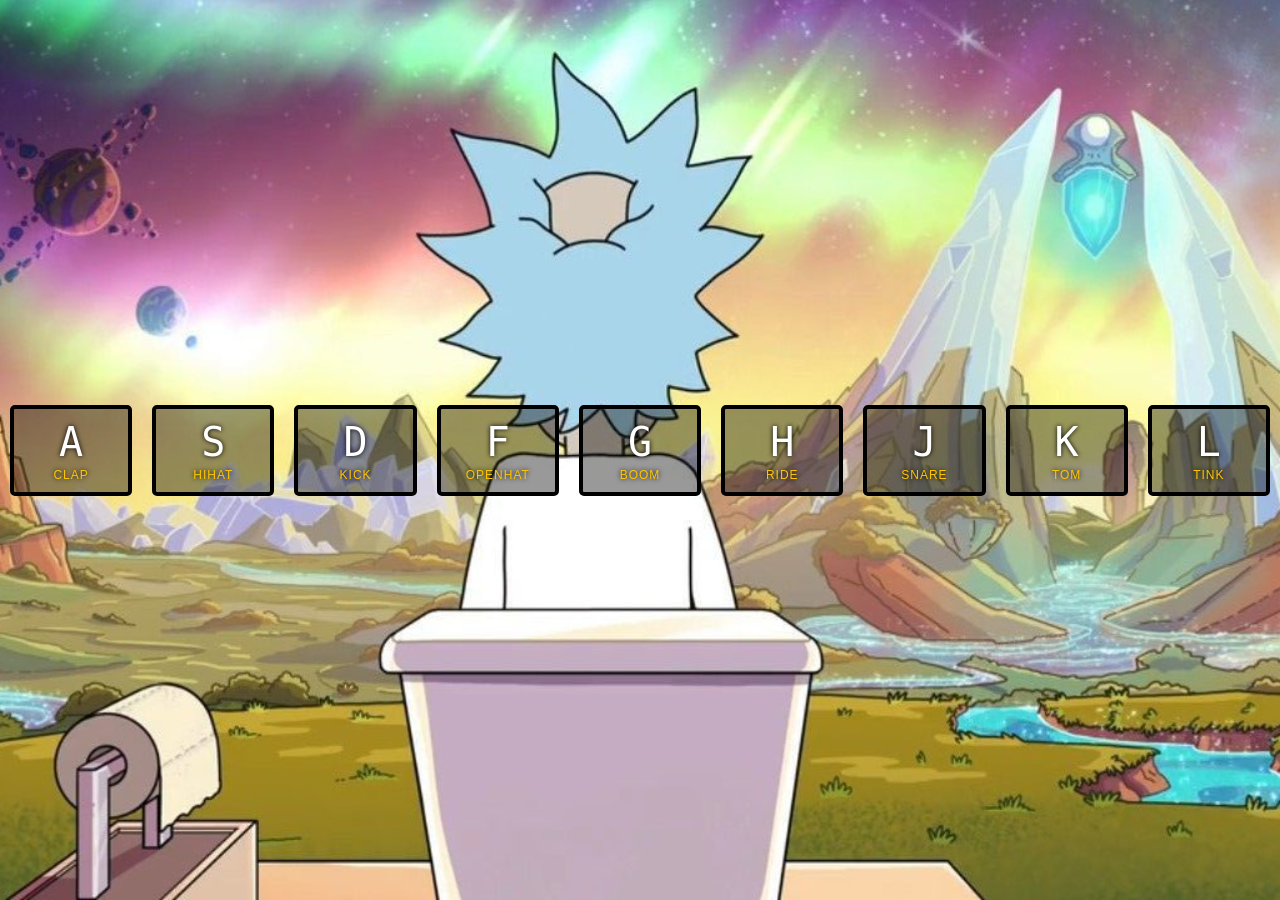
<file: Day 1/index.html>
<!DOCTYPE html>
<html lang="en">

<head>
    <meta charset="UTF-8">
    <meta name="viewport" content="width=device-width, initial-scale=1.0">
    <title>JS Drum Kit</title>
    <link rel="stylesheet" href="styles.css" />
    <link rel="icon" href="https://fav.farm/✅" />
</head>

<body>
    <div class="keys">
        <div data-key="65" class="key">
            <kbd>A</kbd>
            <span class="sound">clap</span>
        </div>
        <div data-key="83" class="key">
            <kbd>S</kbd>
            <span class="sound">hihat</span>
        </div>
        <div data-key="68" class="key">
            <kbd>D</kbd>
            <span class="sound">kick</span>
        </div>
        <div data-key="70" class="key">
            <kbd>F</kbd>
            <span class="sound">openhat</span>
        </div>
        <div data-key="71" class="key">
            <kbd>G</kbd>
            <span class="sound">boom</span>
        </div>
        <div data-key="72" class="key">
            <kbd>H</kbd>
            <span class="sound">ride</span>
        </div>
        <div data-key="74" class="key">
            <kbd>J</kbd>
            <span class="sound">snare</span>
        </div>
        <div data-key="75" class="key">
            <kbd>K</kbd>
            <span class="sound">tom</span>
        </div>
        <div data-key="76" class="key">
            <kbd>L</kbd>
            <span class="sound">tink</span>
        </div>
    </div>

    <audio data-key="65" src="sounds/clap.wav"></audio>
    <audio data-key="83" src="sounds/hihat.wav"></audio>
    <audio data-key="68" src="sounds/kick.wav"></audio>
    <audio data-key="70" src="sounds/openhat.wav"></audio>
    <audio data-key="71" src="sounds/boom.wav"></audio>
    <audio data-key="72" src="sounds/ride.wav"></audio>
    <audio data-key="74" src="sounds/snare.wav"></audio>
    <audio data-key="75" src="sounds/tom.wav"></audio>
    <audio data-key="76" src="sounds/tink.wav"></audio>

    <script>
        function playSound(e) {
            const audio = document.querySelector(`audio[data-key="${e.keyCode}"]`)
            const key = document.querySelector(`.key[data-key="${e.keyCode}"]`)
            if (!audio) return; //stops the function from running all together
            audio.currentTime = 0; //rewind to start
            audio.play()
            key.classList.add('playing')
        }
        function removeTransition(e) {
            if (e.propertyName !== 'transform') return //skip it if it's not a transform
            this.classList.remove('playing')
        }

        const keys = document.querySelectorAll('.key')
        keys.forEach(key => key.addEventListener('transitionend', removeTransition))
        //when transiton ends it removes it to make it not coming always.

        window.addEventListener('keydown', playSound) //the main thing make the window listen

    </script>
</body>

</html>
</file>
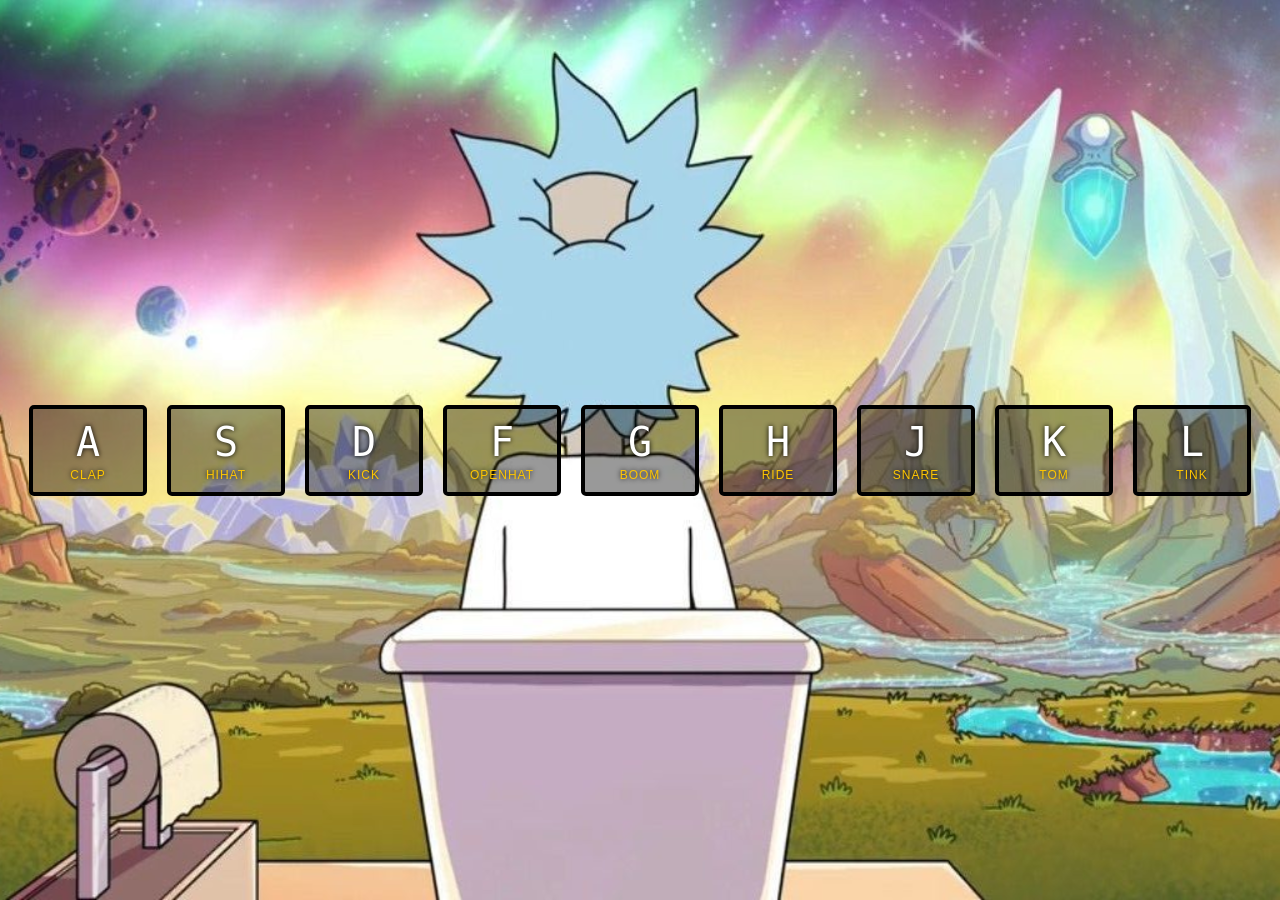
<file: Day1/index.html>
<!DOCTYPE html>
<html lang="en">
<head>
    <meta charset="UTF-8">
    <meta name="viewport" content="width=device-width, initial-scale=1.0">
    <title>JS Drum Kit</title>
    <link rel="stylesheet" href="styles.css">
    <link rel="icon" href="https://fav.farm/✅">
</head>
<body>
    <!-- Drum keys -->
    <div class="keys">
        <div data-key="65" class="key">
            <kbd>A</kbd>
            <span class="sound">clap</span>
        </div>
        <div data-key="83" class="key">
            <kbd>S</kbd>
            <span class="sound">hihat</span>
        </div>
        <div data-key="68" class="key">
            <kbd>D</kbd>
            <span class="sound">kick</span>
        </div>
        <div data-key="70" class="key">
            <kbd>F</kbd>
            <span class="sound">openhat</span>
        </div>
        <div data-key="71" class="key">
            <kbd>G</kbd>
            <span class="sound">boom</span>
        </div>
        <div data-key="72" class="key">
            <kbd>H</kbd>
            <span class="sound">ride</span>
        </div>
        <div data-key="74" class="key">
            <kbd>J</kbd>
            <span class="sound">snare</span>
        </div>
        <div data-key="75" class="key">
            <kbd>K</kbd>
            <span class="sound">tom</span>
        </div>
        <div data-key="76" class="key">
            <kbd>L</kbd>
            <span class="sound">tink</span>
        </div>
    </div>

    <!-- Drum sounds -->
    <audio data-key="65" src="sounds/clap.wav"></audio>
    <audio data-key="83" src="sounds/hihat.wav"></audio>
    <audio data-key="68" src="sounds/kick.wav"></audio>
    <audio data-key="70" src="sounds/openhat.wav"></audio>
    <audio data-key="71" src="sounds/boom.wav"></audio>
    <audio data-key="72" src="sounds/ride.wav"></audio>
    <audio data-key="74" src="sounds/snare.wav"></audio>
    <audio data-key="75" src="sounds/tom.wav"></audio>
    <audio data-key="76" src="sounds/tink.wav"></audio>

    <script>
        // Get all drum keys
        const keys = document.querySelectorAll('.key');

        // Play sound from keyboard
        function playSound(e) {
            const audio = document.querySelector(`audio[data-key="${e.keyCode}"]`);
            const key = document.querySelector(`.key[data-key="${e.keyCode}"]`);
            if (!audio) return;
            audio.currentTime = 0;
            audio.play();
            key.classList.add('playing');
        }

        // Play sound from mouse or phone
        function playSoundByClick(e) {
            const key = e.currentTarget;
            const keyCode = key.dataset.key;
            const audio = document.querySelector(`audio[data-key="${keyCode}"]`);
            if (!audio) return;
            audio.currentTime = 0;
            audio.play();
            key.classList.add('playing');
        }

        // Remove animation after it finishes
        function removeTransition(e) {
            if (e.propertyName !== 'transform') return;
            this.classList.remove('playing');
        }

        // Listen for keyboard presses
        window.addEventListener('keydown', playSound);

        // Listen for mouse clicks and phone touches
        keys.forEach(key => {
            key.addEventListener('pointerdown', playSoundByClick);
            key.addEventListener('transitionend', removeTransition);
        });
    </script>
</body>
</html>
</file>
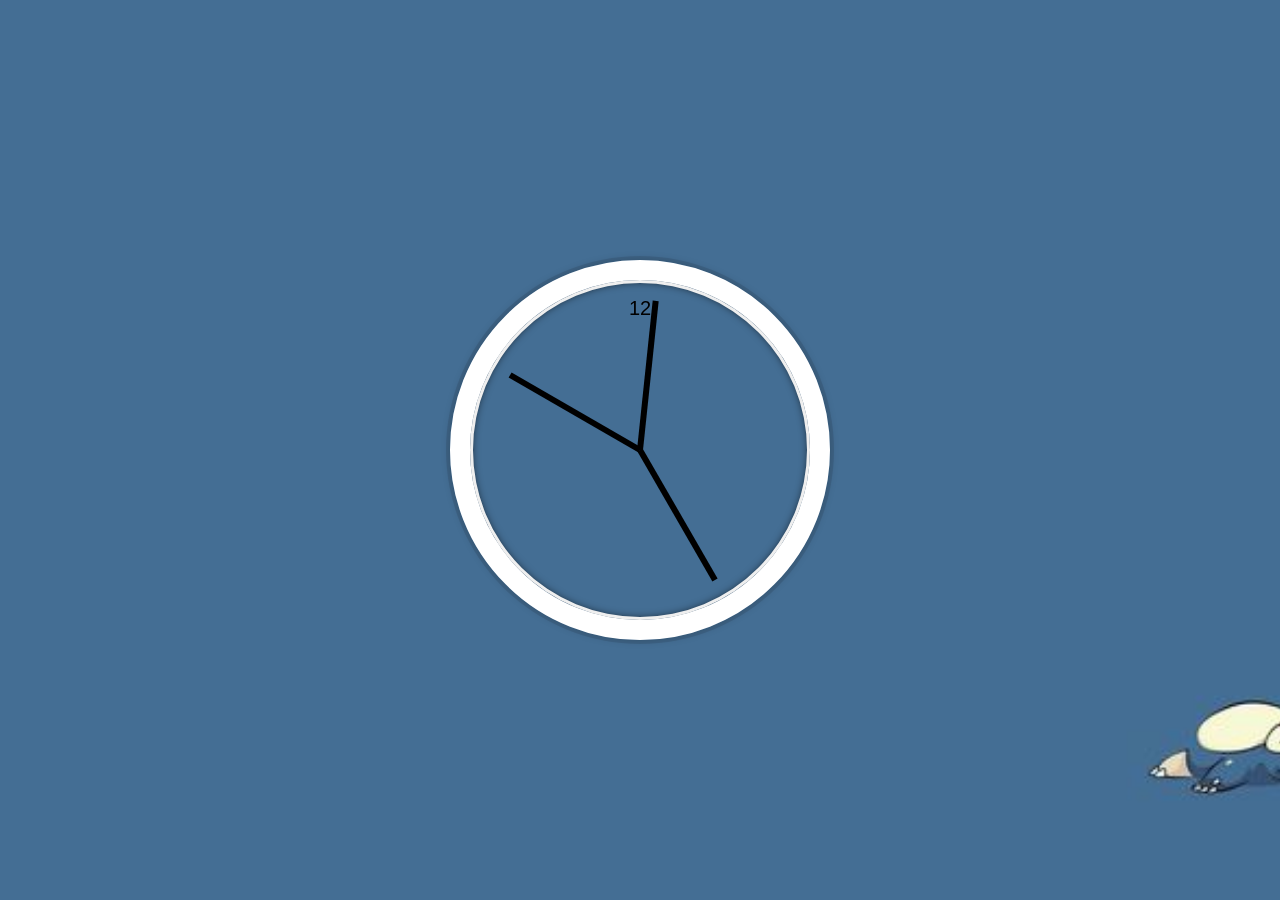
<file: Day2/index.html>
<!DOCTYPE html>
<html lang="en">

<head>
    <meta charset="UTF-8">
    <meta name="viewport" content="width=device-width, initial-scale=1.0">
    <title>JS + CSS Clock</title>
    <link rel="icon" href="https://fav.farm/🔥" />
</head>

<body>
    <div class="clock">
        <div class="clock-face">
            12
            <div class="hand hour-hand"></div>
            <div class="hand min-hand"></div>
            <div class="hand second-hand"></div>
        </div>
    </div>


    <style>
        html {
            min-height: 100vh;
            background: url('./img.jpg') center / cover no-repeat;
            font-family: Impact, Haettenschweiler, 'Arial Narrow Bold', sans-serif;
            text-align: center;
            font-size: 10px;
        }

        body {
            margin: 0;
            font-size: 2rem;
            display: flex;
            flex: 1;
            min-height: 100vh;
            align-items: center;
        }

        .clock {
            width: 30rem;
            height: 30rem;
            border: 20px solid white;
            border-radius: 50%;
            margin: 50px auto;
            position: relative;
            padding: 2rem;
            box-shadow:
                0 0 0 4px rgba(0, 0, 0, 0.1),
                inset 0 0 0 3px #EFEFEF,
                inset 0 0 10px black,
                0 0 10px rgba(0, 0, 0, 0.2);
        }

        .clock-face {
            position: relative;
            width: 100%;
            height: 100%;
            transform: translateY(-3px);
            /* account for the height of the clock hands */
        }

        .hand {
            width: 50%;
            height: 6px;
            background: black;
            position: absolute;
            top: 50%;
            transform-origin: 100%;
            transform: rotate(90deg);
            transition: all 0.5s;
            transition-timing-function: cubic-bezier(0.1, 2.7, 0.57, 1);
        }
        
    </style>
    <script>
        const secondHand = document.querySelector('.second-hand')
        const minsHand = document.querySelector('.min-hand')
        const hourHand = document.querySelector('.hour-hand')

        //for seconds
        function setDate() {
            const now = new Date()
            const seconds = now.getSeconds()
            const secondsDegrees = ((seconds / 60) * 360) + 90
            secondHand.style.transform = `rotate(${secondsDegrees}deg)`;

            //for minutes
            const mins = now.getMinutes()
            const minsDegrees = ((mins / 60) * 360) + 90
            minsHand.style.transform = `rotate(${minsDegrees}deg)`;

            //for hours
            const hours = now.getHours()
            const hourDegrees = ((hours / 12) * 360) + 90
            hourHand.style.transform = `rotate(${hourDegrees}deg)`


        }
        setInterval(setDate, 1000)
    </script>
</body>

</html>
</file>
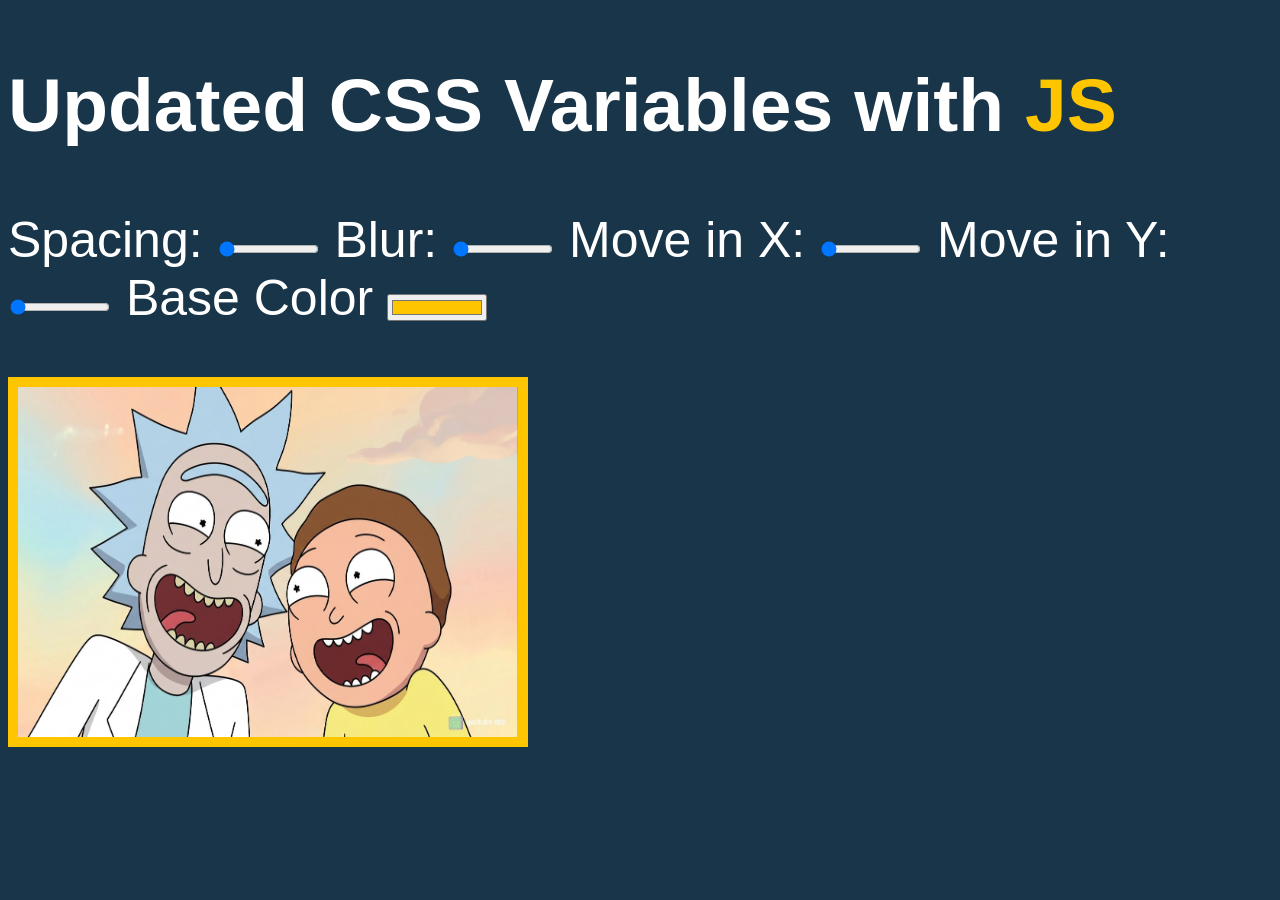
<file: Day3/index.html>
<!DOCTYPE html>
<html lang="en">

<head>
    <meta charset="UTF-8">
    <meta name="viewport" content="width=device-width, initial-scale=1.0">
    <title>Scoped CSS Variables and JS</title>
</head>

<body>
    <h2>
        Updated CSS Variables with <span class="h1">JS</span>
    </h2>
    <div class="controls">
        <label for="spacing">Spacing:</label>
        <input type="range" id="spacing" name="spacing" min="10" max="200" value="10" data-sizing="px">

        <label for="blur">Blur:</label>
        <input type="range" id="blur" name="blur" min="0" max="25" value="0" data-sizing="px">

        <label for="x">Move in X:</label>
        <input type="range" id="x" name="x" min="0" max="500" value="0" data-sizing="px">

        <label for="y">Move in Y:</label>
        <input type="range" id="y" name="y" min="0" max="500" value="0" data-sizing="px">

        <label for="base">Base Color</label>
        <input type="color" id="base" name="base" value="#ffc600">
    </div>

    <img src="./RM.jpg" alt="Photo to be used" height="350px" width="500px">
</body>

<style>
    :root {
        --base: #ffc600;
        --spacing: 10px;
        --blur: 0px;
        --x: 0px;
        --y: 0px;

    }

    img {
        padding: var(--spacing);
        background: var(--base);
        filter: blur(var(--blur));
        transform: translate(var(--x, 0px), var(--y, 0px));

    }

    .h1 {
        color: var(--base);
    }

    body {
        background-color: #193549;
        color: white;
        font-family: Arial, Helvetica, sans-serif;
        font-weight: 100;
        font-size: 50px;
    }

    .controls {
        margin-bottom: 50px;
    }

    a {
        color: var(--base);
        text-decoration: none;
    }

    input {
        width: 100px;
    }
</style>

<script>
    const input = document.querySelectorAll('.controls input')

    function handleUpdate() {
        const suffix = this.dataset.sizing || '';
        document.documentElement.style.setProperty(`--${this.name}`, this.value + suffix)
    }


    input.forEach(input => input.addEventListener('change', handleUpdate));
    input.forEach(input => input.addEventListener('mousemove', handleUpdate));

</script>

</html>
</file>
<file: Day 1/styles.css>
html {
  font-size: 10px;
  background: url('./background.jpg') bottom center;
  background-size: cover;
}

body,html {
  margin: 0;
  padding: 0;
  font-family: sans-serif;
}

.keys {
  display: flex;
  min-height: 100vh;
  align-items: center;
  justify-content: center;
}

.key {
  flex: 1;
  border: .4rem solid black;
  border-radius: .5rem;
  margin: 1rem;
  font-size: 1.5rem;
  padding: 1rem .5rem;
  transition: all .07s ease;
  width: 10rem;
  text-align: center;
  color: white;
  background: rgba(0,0,0,0.4);
  text-shadow: 0 0 .5rem black;
}

.playing {
  transform: scale(1.1);
  border-color: #ffc600;
  box-shadow: 0 0 1rem #ffc600;
}

kbd {
  display: block;
  font-size: 4rem;
}

.sound {
  font-size: 1.2rem;
  text-transform: uppercase;
  letter-spacing: .1rem;
  color: #ffc600;
}
</file>
<file: Day1/styles.css>
html {
  font-size: 10px;
  background: url('./background.jpg') bottom center;
  background-size: cover;
}

body,
html {
  margin: 0;
  padding: 0;
  font-family: sans-serif;
}

.keys {
  display: flex;
  min-height: 100vh;
  align-items: center;
  justify-content: center;
}

.key {
  flex: 0 0 10rem;
  border: .4rem solid black;
  border-radius: .5rem;
  margin: 1rem;
  font-size: 1.5rem;
  padding: 1rem .5rem;
  transition: all .07s ease;
  width: 10rem;
  text-align: center;
  color: white;
  background: rgba(0, 0, 0, 0.4);
  text-shadow: 0 0 .5rem black;
 -webkit-user-select: none;
  user-select: none;
  -webkit-touch-callout: none;
  -webkit-tap-highlight-color: transparent;
}

.playing {
  transform: scale(1.1);
  border-color: #ffc600;
  box-shadow: 0 0 1rem #ffc600;
}

kbd {
  display: block;
  font-size: 4rem;
}

.sound {
  font-size: 1.2rem;
  text-transform: uppercase;
  letter-spacing: .1rem;
  color: #ffc600;
}

/* Mobile responsiveness */
@media (max-width: 600px) {
  .keys {
    flex-wrap: wrap;
    padding: 1rem;
    align-content: center;
  }

  .key {
    flex: 0 0 calc(33.333% - 2rem);
    box-sizing: border-box;
    margin: 0.5rem;
    padding: 1rem 0.5rem;
    font-size: 1.2rem;
  }

  kbd {
    font-size: 2.8rem;
  }

  .sound {
    font-size: 1rem;
    letter-spacing: 0.05rem;
  }
}
</file>
